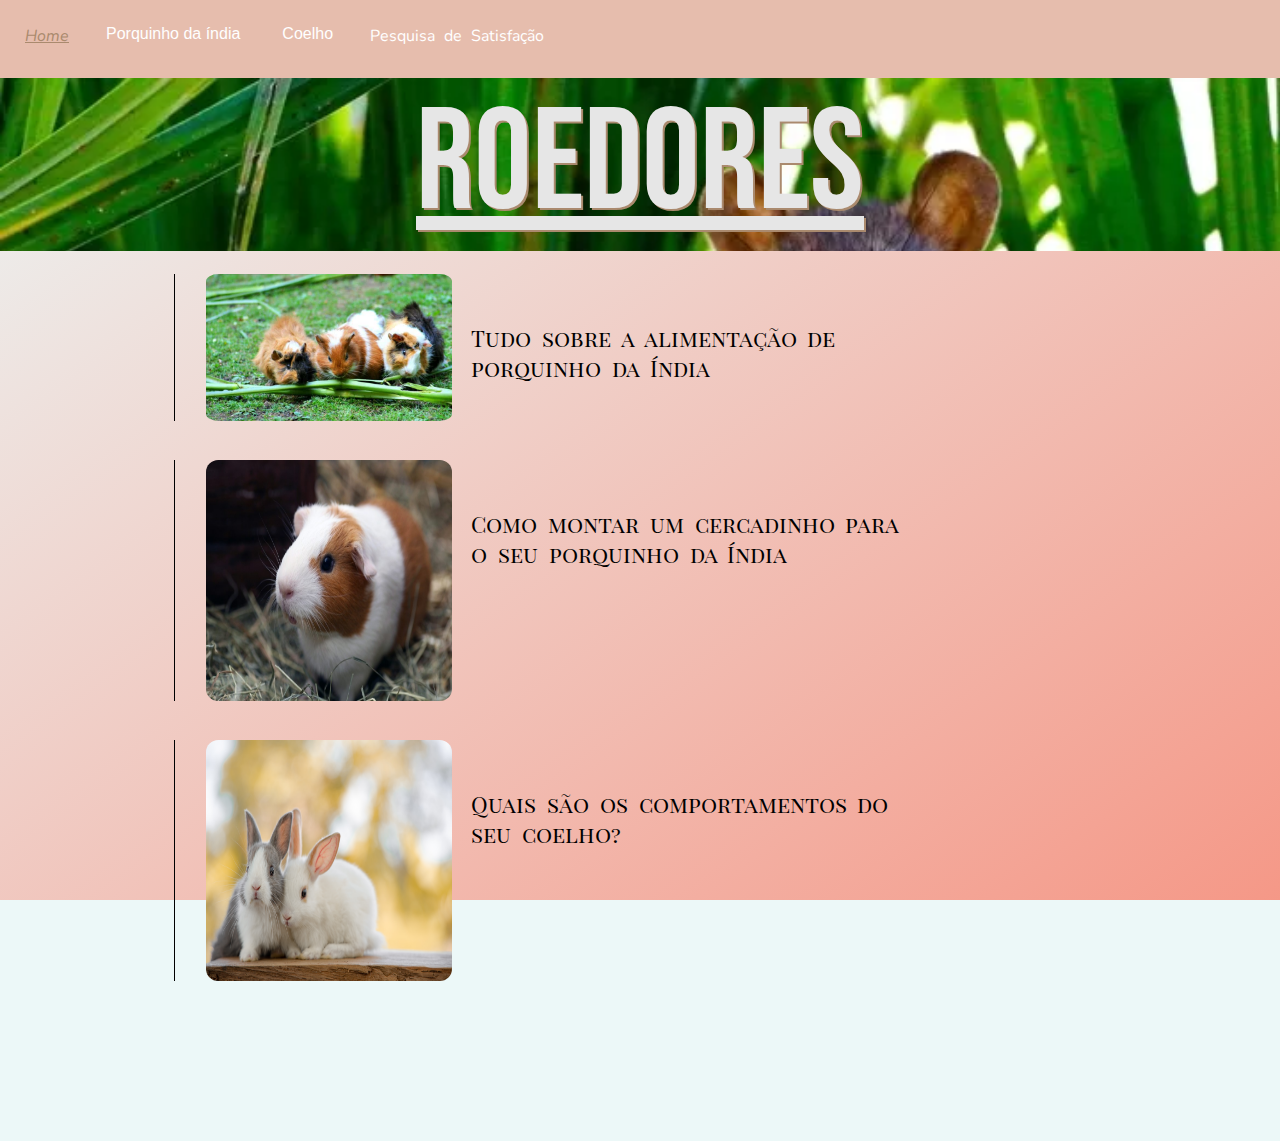
<file: index.html>
<!DOCTYPE html>
<html lang="en">
<head>
    <meta charset="UTF-8">
    <meta http-equiv="X-UA-Compatible" content="IE=edge">
    <meta name="viewport" content="width=device-width, initial-scale=1.0">
    <title>Nossos roedores!</title>
    <link rel="shortcut icon" href="./imagens/favicon.ico"/>
    <link rel="stylesheet" href="./global.css">
    <link rel="preconnect" href="https://fonts.googleapis.com">
    <link rel="preconnect" href="https://fonts.gstatic.com" crossorigin>
    <link href="https://fonts.googleapis.com/css2?family=Nunito:ital,wght@0,200;0,300;0,400;0,407;0,500;0,600;1,200;1,300;1,400;1,500;1,600&display=swap" rel="stylesheet">
    <link href="https://fonts.googleapis.com/css2?family=Bebas+Neue&display=swap" rel="stylesheet">
    <link href="https://fonts.googleapis.com/css2?family=Playfair+Display+SC:wght@400;700&display=swap" rel="stylesheet">
    <style>
 
      .grid{
        display: grid;
        grid-template-columns: max-content;
        grid-template-rows: max-content;
        gap: 15px;
        margin-left: 0%;
        margin-right: auto;
        height: fit-content;
        overflow: hidden;
      }

      .gridDiv{
        display: flex;
        flex-direction: row;
        flex-wrap: nowrap;
        margin-top: 2%;
        border-left: 1px solid black;
        margin-left: 15%;
        padding-left: 2px;
      }

      .gridText{
        float: left;
        color: black;
        margin-right: 25%;
        margin-top: 5%;
        font-family: 'Playfair Display SC', serif;
        font-size: 1.4em;
        padding-left: 2%;
        justify-content: left;
        text-decoration: none;
      }
    </style>
  </head>
  

<body class="Início">
    <nav class="navbar">
      <div class="dropdown">
        <div class="dropbtnUsando"><u>Home</u></div>
        </div>

        <div class="dropdown">
          <button class="dropbtn">Porquinho da índia</button>
          <div class="dropdown-content">
            <a href="./animais/alojamento-pqi.html">Alojamento</a>
            <a href="./animais/alimentacao-pqi.html">Alimentação</a>
          </div>
        </div>
        <br> <br> <br>
        <div class="dropdown">
          <button class="dropbtn">Coelho</button>
          <div class="dropdown-content">
            <a href="./animais/comportamentoCoelho.html">Comportamento</a>
          </div>
        </div>

        <div class="dropdown">
          <a href="./satisfaçãoClientes.html">
          <div class="dropbtn">Pesquisa de Satisfação</div>
          </a>
          </div>
    </nav>

  <div class="home">
    Roedores
</div>

<div class="grid">
<div class="gridDiv">
<img src="./imagens/pqiComida.png" width="25%" style="margin-left: 3%;">
<a href="./animais/alimentacao-pqi.html" class="gridText">Tudo sobre a alimentação de porquinho da Índia</a>
</div>

<div class="gridDiv">
  <img src="./imagens/cercadinho.jpg" width="25%" style="margin-left: 3%;">
  <a href="./animais/alojamento-pqi.html" class="gridText">Como montar um cercadinho para o seu porquinho da Índia</a>
  </div>

<div class="gridDiv">
    <img src="./imagens/coelho-adolescente-300x169.png" width="25%" style="margin-left: 3%;">
    <a href="./animais/comportamentoCoelho.html" class="gridText">Quais são os comportamentos do seu coelho?</a>
</div>

<br><br><br>

</div>
</body>
</file>
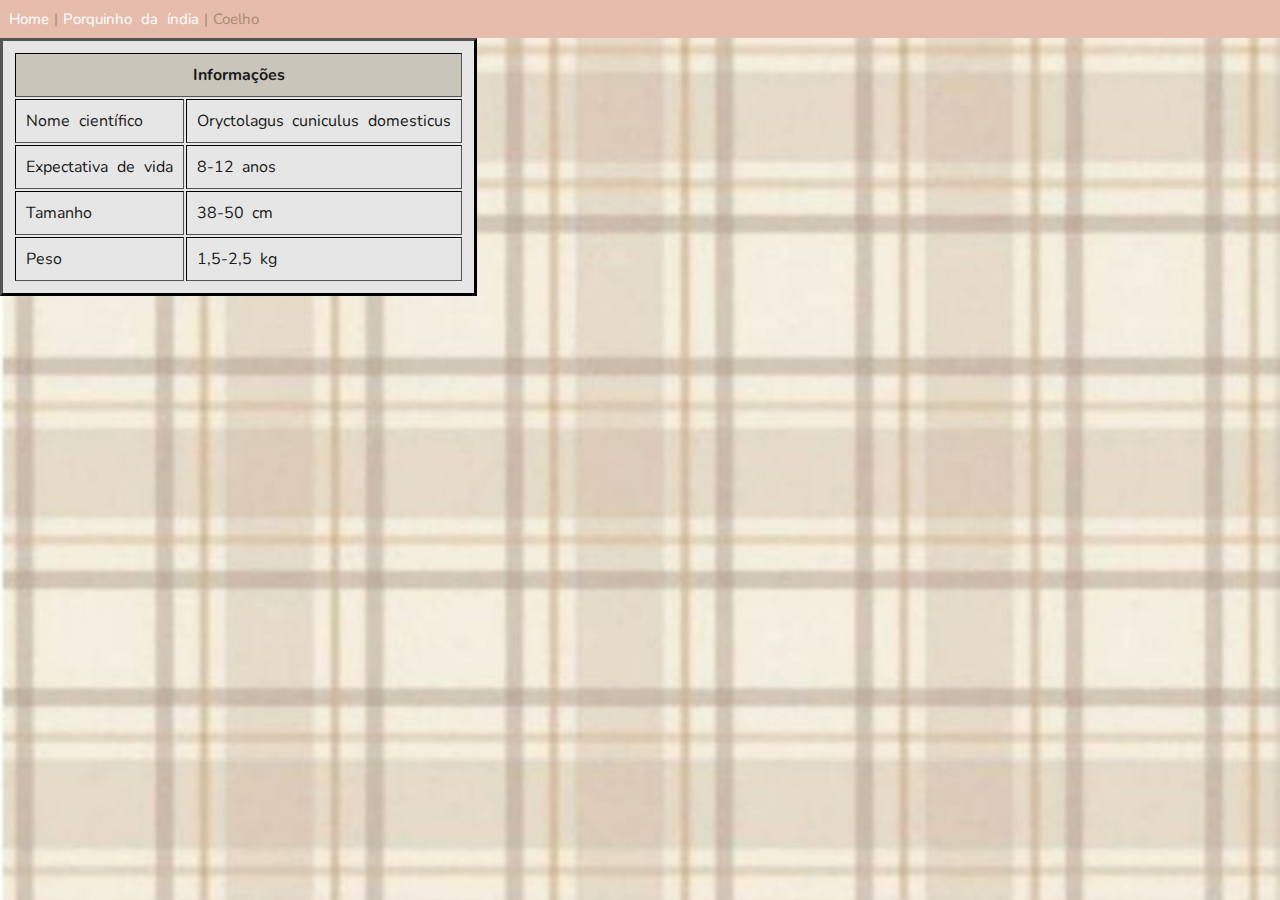
<file: animais/coelho.html>
<!DOCTYPE html>
<html lang="en">
<head>
    <meta charset="UTF-8">
    <meta http-equiv="X-UA-Compatible" content="IE=edge">
    <meta name="viewport" content="width=device-width, initial-scale=1.0">
    <title>Coelhos!</title>
    <link rel="stylesheet" href="../global.css">
    <link rel="preconnect" href="https://fonts.googleapis.com">
    <link rel="preconnect" href="https://fonts.gstatic.com" crossorigin>
    <link href="https://fonts.googleapis.com/css2?family=Nunito:ital,wght@0,200;0,300;0,400;0,407;0,500;0,600;1,200;1,300;1,400;1,500;1,600&display=swap" rel="stylesheet">
</head>
<body>
    <nav class="navbar">
        <a href="../index.html" class="navbar_item">Home</a>
        |
        <a href="porquinhoIndia.html" class="navbar_link">Porquinho da índia</a>
        |
        <span class="navbar_link">Coelho</span>
    </nav>
    <!--Imagem do coelho mto fofo-->

    <table cellpadding="10px" cellspacing="2px" border="3px" align="center">
        <tr >
            <th colspan="2">
                Informações
            </th>
        </tr>
        <tr>
            <td>
                Nome científico
            </td>
            <td>
                Oryctolagus cuniculus domesticus
            </td>
        </tr>
        <tr>           
            <td>
                Expectativa de vida
            </td>
            <td>
                8-12 anos
            </td>
        </tr>
        <tr>
            <td>
                Tamanho
            </td>
            <td>
                38-50 cm
            </td>
        </tr>
        <tr>
            <td>
                Peso
            </td>
            <td>
                1,5-2,5 kg
            </td>
        </tr>
    </table>
</body>
</html>
</file>
<file: global.css>
@import url('https://fonts.googleapis.com/css2?family=Bebas+Neue&display=swap');
@import url('https://fonts.googleapis.com/css2?family=Libre+Baskerville&display=swap');

* {
    margin: 0;
}

body {
    background-color: hsl(180, 46%, 95%);
    background-image: url(imagens/xadrezMarrom.jpeg);
    background-attachment: fixed;
    background-size: 100%;
    background-position: center;
    font-family: 'Nunito', sans-serif;
    color:hsl(0, 0%, 10%);
    word-spacing: 0.3em;
}

p {
    margin-left: 3%;
    margin-right: 3%;
    text-indent: 3%;
    font-size: 1.5em;
    text-align: justify;
    text-justify: inter-word;
}
 img {
    border-radius: 5%;
    display: block;
    margin: 0px auto;
 }



/* Classes */
.navbar {
    width: auto;
    height: fit-content;
    display: flex;
    color: hsl(28, 26%, 55%); 
    text-align: center; 
    font-size: 15px;
    background-color: rgb(230, 189, 173);
    padding: 1ch;
    justify-content: flex-start;
    align-items: stretch;
    align-content: space-around;
    gap: 5px;
}

/* Style The Dropdown Button */
.dropbtn {
    background-color: rgb(230, 189, 173);
    color: white;
    padding: 16px;
    font-size: 16px;
    border: none;
    cursor: pointer;
  }
  
  /* The container <div> - needed to position the dropdown content */
  .dropdown {
    position: relative;
    display: inline-block;
  }
  
  /* Dropdown Content (Hidden by Default) */
  .dropdown-content {
    display: none;
    position: absolute;
    background-color: #f9f9f9;
    min-width: 35%;
    box-shadow: 0px 8px 16px 0px rgba(0,0,0,0.2);
    z-index: 1;
  }
  
  /* Links inside the dropdown */
  .dropdown-content a {
    color: black;
    padding: 12px 16px;
    text-decoration: none;
    display: block;
  }
  
  /* Change color of dropdown links on hover */
  .dropdown-content a:hover {background-color: #f1f1f1}
  
  /* Show the dropdown menu on hover */
  .dropdown:hover .dropdown-content {
    display: block;
  }
  
  /* Change the background color of the dropdown button when the dropdown content is shown */
  .dropdown:hover .dropbtn {
    background-color: rgb(209, 157, 136);
  }

  .dropbtnUsando {
    background-color: rgb(230, 189, 173);
    padding: 16px;
    font-size: 16px;
    border: none;
    font-style: italic;
    color: hsl(28, 26%, 55%); 
    
  }

.navbar_item {
    align-self: flex-start;
}

.Início{
  background-image: linear-gradient(to bottom right, rgba(255,0,0,0), rgb(245, 152, 135));
}


.nomeCientifico {
    font-style: italic;
    text-decoration: underline;
    font-weight: lighter;
}

a {
    color: white;
    text-decoration: none;
}

a:hover {
    text-decoration: underline;
    font-weight: bold;
}

table {
    padding: 10px; 
    /* border-color: #C9C5BA; */
    border-color: black;
    background-color: hsl(0, 0%, 90%);
    border: 2%;
}

th {
    border-color: black;
    background-color: #C9C5BA;
}

td.header {
    font-weight: bold;
}

h2 {
    border-color: black;
    color: hsl(0, 0%, 63%);
    font-size: 3.3em;
    text-align: center;
}

h3 {
    border-color: black;
    color: hsl(0, 0%, 63%);
    font-size: 25px;
    text-align: center;
}

h4 {
    border-color: black;
    color: hsl(0, 0%, 63%);
    font-size: 20px;
    text-align: left;
}

li{
  font-size: 1.3em;
}

.atencao {
    font-family: 'Times New Roman', Times, serif;
    border-style: dotted;
    margin-left: 35px;
    margin-right: 35px;
    padding: 10px;
    background-image: url(imagens/papel.jpeg);
    border-radius: 10px;
}

blockquote{
    font-family: 'Times New Roman', Times, serif;
    border-style: dotted;
    margin-left: 6%;
    margin-right: 6%;
    padding: 10px;
    background-image: url(imagens/papel.jpeg);
    border-radius: 4%;
    font-size: 1.3em;
    box-shadow: rgba(0, 0, 0, 0.558) 2px 8px 4px -6px;
}

.txtSub{
    font-size: 2.2em;
    color:hsl(17, 53%, 79%);
    text-align: left;
}

.txtInsideSub{
    text-indent: 5%;
    text-align: justify;
    margin-left: 10%;
    margin-right: 10%;
    font-size: 1.2em;
}

.txtSub2{
    font-size: 1.4em;
    color:hsl(17, 53%, 79%);
    text-align: left;
}

.listaDireita {
    text-align: left;
}

.caixaFundo {
    margin-top: 3%;
    background-image: url(imagens/quadriculadoBranco.jpeg);
    margin-left: 10%;
    margin-right: 10%;
    border: 17px solid transparent;
    padding: 10px;
    border-image-source: url(imagens/border2.png);
    border-image-repeat: stretch;  
    border-image-slice: 30;
  }



  .cadastro {
    margin: 1%;
    padding: 1%;
    width: 40%;
    border: 2.5px;
    border-radius: 10px;
    border-style: dotted;
    border-color: hsl(318, 34%, 52%);
    -webkit-transition: all, 1s;
    -o-transition: all, 1s;
    transition: all, 1s;
    color: hsl(0, 0%, 0%);
    background-color:rgb(212, 170, 154);
    display: block;
    margin: 0px auto;
}

    .cadastro:hover {
    border-radius: 25px; 
    border-color: hsl(318, 34%, 52%); 
    opacity: 100%;
    transition: all, 1s;
    background-color: rgb(244, 213, 201);
    display: block;
    margin: 0px auto;
}

.cadastro {
    opacity: 70%;
    transition: all, 1s;
}
  
.txtCadastroTitulo{
    font-size: 20px;
    color:hsl(0, 0%, 0%);
    text-align: left;
}

.pCadastro{
    text-align: left;
}


.button-55 {
  align-self: center;
  background-color: #fff;
  background-image: none;
  background-position: 0 90%;
  background-repeat: repeat no-repeat;
  background-size: 4px 3px;
  border-radius: 15px 225px 255px 15px 15px 255px 225px 15px;
  border-style: solid;
  border-width: 2px;
  box-shadow: rgba(0, 0, 0, .2) 15px 28px 25px -18px;
  box-sizing: border-box;
  color: #41403e;
  cursor: pointer;
  display: inline-block;
  font-family: Neucha, sans-serif;
  font-size: 1rem;
  line-height: 10px;
  outline: none;
  padding: .75rem;
  text-decoration: none;
  transition: all 235ms ease-in-out;
  border-bottom-left-radius: 15px 255px;
  border-bottom-right-radius: 225px 15px;
  border-top-left-radius: 255px 15px;
  border-top-right-radius: 15px 225px;
  user-select: none;
  -webkit-user-select: none;
  touch-action: manipulation;
}

.button-55:hover {
  box-shadow: rgba(0, 0, 0, .3) 2px 8px 8px -5px;
  transform: translate3d(0, 2px, 0);
}

.button-55:focus {
  box-shadow: rgba(0, 0, 0, .3) 2px 8px 4px -6px;
}


.form__input {
    font-family: 'Roboto', sans-serif;
    color: #333;
    font-size: 1.2rem;
    margin: 0 auto;
    padding: 1.5rem 2rem;
    border-radius: 0.2rem;
    background-color: rgb(255, 255, 255);
    border: none;
    width: 50%;
    display: block;
    border-bottom: 0.3rem solid transparent;
    transition: all 0.3s;
  }
  
  .form__input:placeholder-shown + .form__label {
    opacity: 0;
    visibility: hidden;
    -webkit-transform: translateY(-4rem);
    transform: translateY(-4rem);
  }

  fieldset {
    border-style: dotted;
    border-radius: 15px;
    opacity: 50%;
    transition: all, 0.5s;
  }

  fieldset:hover {
    border-radius: 25px;
    border-width: 4px;
    opacity: 100%;
    transition: all, 0.5s;
  }

 .home{
  display: flex;
  flex-direction: row;
  background-image: url(./imagens/coelhomito.jpeg);
  background-repeat: no-repeat;
  background-size: 100%;
  width: 100%;
  font-family: 'Bebas Neue', cursive;
  font-size: 9.0em;
  color:hsl(0, 0%, 90%);
  word-spacing: 5px;
  align-items: center;
  justify-content: center;
  text-decoration: underline;
  text-shadow: 2px 2px hsl(28, 26%, 55%);
 }
  

  @media (min-width: 300px) and (max-width: 780px) {
    .navbar {
        position: relative;
        font-size: 0.7em;
        
    }

    .dropdown:hover .dropdown-content {
        position: relative;
        width: auto;
  }

  .dropbtn{
    font-size: 1.3em;
  }

  .dropdown{
    display: flex;
    flex-direction: row;
    flex-wrap: wrap;
  }

  .dropdownUsando{
    font-size: 1.0em;
  }

  .caixaFundo{
    margin-right: 3%;
    margin-left: 3%;
  }

body{
  width: fit-content;
}

  h2{
    font-size: 2.0em;
  }

  blockquote{
    font-size: 1.0em;
    display: inline-block;
  }

  

  .txtSub2{
    font-size: 1.5em;
  }

  .txtInsideSub, p{
    font-size: 1.0em;
    word-spacing: normal;
    float: left;
    text-align: justify;
    margin-left: auto;
    padding-left: 3%;
  }

  .cadastro{
    width: fit-content;
    margin-top: 3%;
  }

  #clienteNome{
    size: 1.2em;
  }

  li{
    font-size: 1.0em;
  }

  .home{
    width: max-content;
    font-size: 6.0em;
  }
}

@media print {
  .navbar, .cadastro  {
      display: none;
  }

}
</file>
